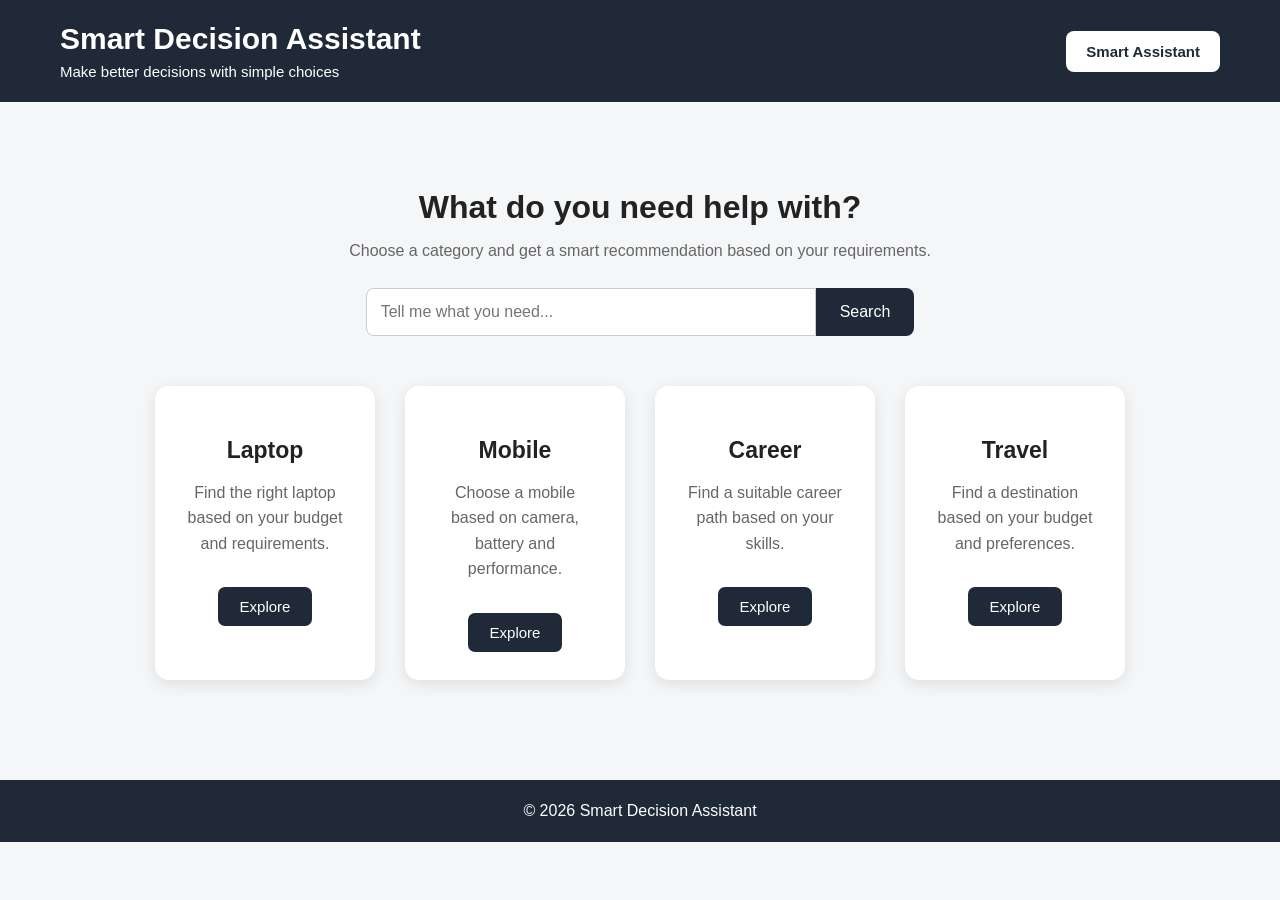
<file: Index.html>
<!DOCTYPE html>
<html lang="en">

<head>

    <meta charset="UTF-8">

    <meta name="viewport" content="width=device-width, initial-scale=1.0">

    <title>Smart Decision Assistant</title>

    <link rel="stylesheet" href="../CSS/style.css">

</head>


<body>


    <!-- Header -->

    <header>

        <div class="logo">

            <h1>
                Smart Decision Assistant
            </h1>

            <p>
                Make better decisions with simple choices
            </p>

        </div>


        <div class="assistant">

            <button>
                Smart Assistant
            </button>

        </div>

    </header>



    <!-- Main Content -->

    <main>


        <!-- Welcome Section -->

        <section class="welcome">

            <h2>
                What do you need help with?
            </h2>

            <p>
                Choose a category and get a smart recommendation
                based on your requirements.
            </p>


            <!-- Search Box -->

            <div class="search-box">

                <input
                    type="text"
                    placeholder="Tell me what you need..."
                >

                <button>
                    Search
                </button>

            </div>

        </section>



        <!-- Decision Categories -->

        <section class="categories">


            <!-- Laptop Card -->

            <div class="card">

                <h3>
                    Laptop
                </h3>

                <p>
                    Find the right laptop based on your
                    budget and requirements.
                </p>

                <a href="laptop.html">

                    <button>
                        Explore
                    </button>

                </a>

            </div>



            <!-- Mobile Card -->

            <div class="card">

                <h3>
                    Mobile
                </h3>

                <p>
                    Choose a mobile based on camera,
                    battery and performance.
                </p>

                <a href="mobile.html">

                    <button>
                        Explore
                    </button>

                </a>

            </div>



            <!-- Career Card -->

            <div class="card">

                <h3>
                    Career
                </h3>

                <p>
                    Find a suitable career path based
                    on your skills.
                </p>

                <a href="career.html">

                    <button>
                        Explore
                    </button>

                </a>

            </div>



            <!-- Travel Card -->

            <div class="card">

                <h3>
                    Travel
                </h3>

                <p>
                    Find a destination based on your
                    budget and preferences.
                </p>

                <a href="travel.html">

                    <button>
                        Explore
                    </button>

                </a>

            </div>


        </section>

    </main>



    <!-- Footer -->

    <footer>

        <p>
            &copy; 2026 Smart Decision Assistant
        </p>

    </footer>


</body>

</html>
</file>
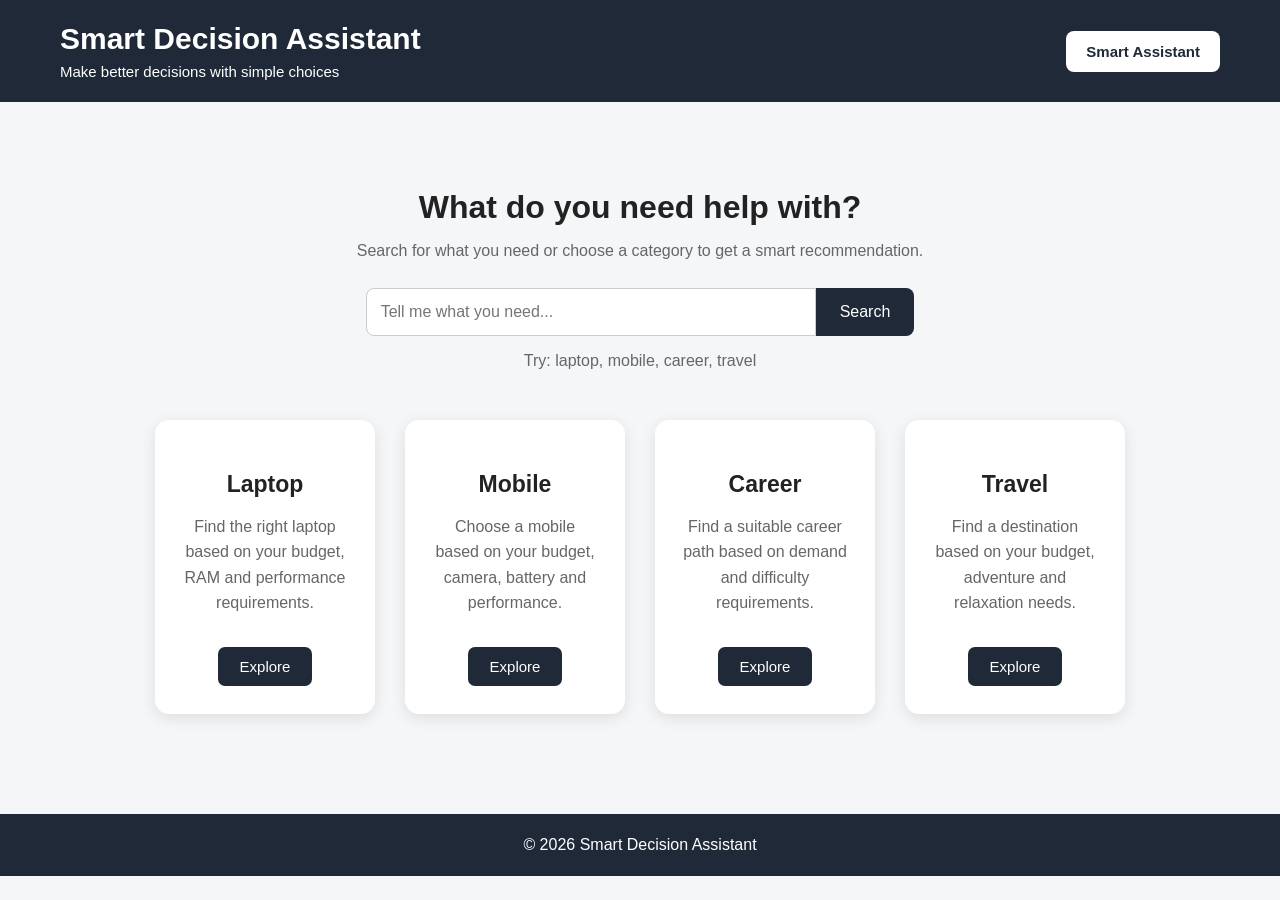
<file: index.html>
<!DOCTYPE html>
<html lang="en">

<head>
    <meta charset="UTF-8">
    <meta name="viewport" content="width=device-width, initial-scale=1.0">

    <title>Smart Decision Assistant</title>

    <!-- CSS -->
    <link rel="stylesheet" href="CSS/style.css">

</head>

<body>

    <!-- ================= HEADER ================= -->

    <header>

        <div class="logo">

            <h1>Smart Decision Assistant</h1>

            <p>Make better decisions with simple choices</p>

        </div>

        <div class="assistant">

            <button type="button" id="assistantButton">
                Smart Assistant
            </button>

        </div>

    </header>


    <!-- ================= MAIN ================= -->

    <main>

        <!-- Welcome Section -->

        <section class="welcome">

            <h2>What do you need help with?</h2>

            <p>
                Search for what you need or choose a category
                to get a smart recommendation.
            </p>


            <!-- Search Box -->

            <div class="search-box">

                <input
                    type="text"
                    id="searchInput"
                    placeholder="Tell me what you need..."
                    autocomplete="off"
                >

                <button
                    type="button"
                    id="searchButton"
                >
                    Search
                </button>

            </div>


            <p id="searchHint">
                Try: laptop, mobile, career, travel
            </p>

        </section>


        <!-- Search Result -->

        <div
            id="searchResult"
            class="search-message"
            style="display: none;"
        ></div>


        <!-- ================= CATEGORIES ================= -->

        <section class="categories">


            <!-- LAPTOP -->

            <div class="card">

                <h3>Laptop</h3>

                <p>
                    Find the right laptop based on your
                    budget, RAM and performance requirements.
                </p>

                <a href="HTML/laptop.html">

                    <button type="button">
                        Explore
                    </button>

                </a>

            </div>


            <!-- MOBILE -->

            <div class="card">

                <h3>Mobile</h3>

                <p>
                    Choose a mobile based on your budget,
                    camera, battery and performance.
                </p>

                <a href="HTML/mobile.html">

                    <button type="button">
                        Explore
                    </button>

                </a>

            </div>


            <!-- CAREER -->

            <div class="card">

                <h3>Career</h3>

                <p>
                    Find a suitable career path based on
                    demand and difficulty requirements.
                </p>

                <a href="HTML/Career.html">

                    <button type="button">
                        Explore
                    </button>

                </a>

            </div>


            <!-- TRAVEL -->

            <div class="card">

                <h3>Travel</h3>

                <p>
                    Find a destination based on your budget,
                    adventure and relaxation needs.
                </p>

                <a href="HTML/Travel.html">

                    <button type="button">
                        Explore
                    </button>

                </a>

            </div>

        </section>

    </main>


    <!-- ================= FOOTER ================= -->

    <footer>

        <p>
            &copy; 2026 Smart Decision Assistant
        </p>

    </footer>


    <!-- JavaScript -->

    <script src="JS/script.js"></script>

</body>

</html>
</file>
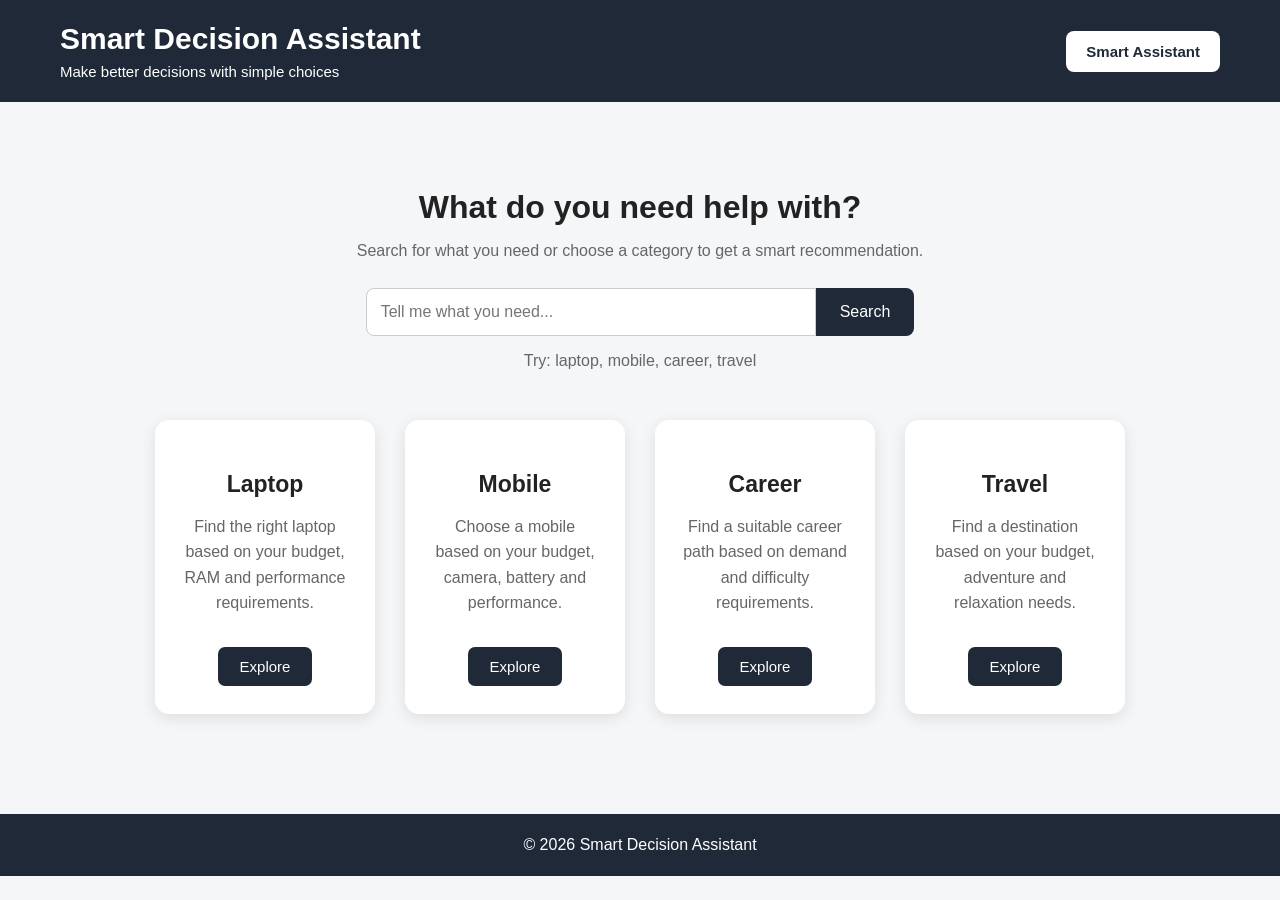
<file: HTML/Index.html>
<!DOCTYPE html>
<html lang="en">

<head>

    <meta charset="UTF-8">

    <meta name="viewport" content="width=device-width, initial-scale=1.0">

    <title>Smart Decision Assistant</title>

    <link rel="stylesheet" href="../CSS/style.css">

</head>


<body>


    <!-- ============================= -->
    <!-- HEADER -->
    <!-- ============================= -->

    <header>

        <div class="logo">

            <h1>
                Smart Decision Assistant
            </h1>

            <p>
                Make better decisions with simple choices
            </p>

        </div>


        <div class="assistant">

            <button type="button" id="assistantButton">
                Smart Assistant
            </button>

        </div>

    </header>



    <!-- ============================= -->
    <!-- MAIN CONTENT -->
    <!-- ============================= -->

    <main>


        <!-- ============================= -->
        <!-- WELCOME SECTION -->
        <!-- ============================= -->

        <section class="welcome">

            <h2>
                What do you need help with?
            </h2>


            <p>
                Search for what you need or choose a category
                to get a smart recommendation.
            </p>



            <!-- ============================= -->
            <!-- SEARCH BOX -->
            <!-- ============================= -->

            <div class="search-box">

                <input
                    type="text"
                    id="searchInput"
                    placeholder="Tell me what you need..."
                    autocomplete="off"
                >


                <button
                    type="button"
                    id="searchButton"
                >
                    Search
                </button>

            </div>


            <p id="searchHint">

                Try:
                laptop,
                mobile,
                career,
                travel

            </p>


        </section>



        <!-- ============================= -->
        <!-- SEARCH RESULT MESSAGE -->
        <!-- ============================= -->

        <div
            id="searchResult"
            class="search-message"
            style="display: none;"
        ></div>



        <!-- ============================= -->
        <!-- DECISION CATEGORIES -->
        <!-- ============================= -->

        <section class="categories">


            <!-- LAPTOP -->

            <div class="card">

                <h3>
                    Laptop
                </h3>


                <p>
                    Find the right laptop based on your
                    budget, RAM and performance requirements.
                </p>


                <a href="laptop.html">

                    <button type="button">
                        Explore
                    </button>

                </a>

            </div>



            <!-- MOBILE -->

            <div class="card">

                <h3>
                    Mobile
                </h3>


                <p>
                    Choose a mobile based on your budget,
                    camera, battery and performance.
                </p>


                <a href="mobile.html">

                    <button type="button">
                        Explore
                    </button>

                </a>

            </div>



            <!-- CAREER -->

            <div class="card">

                <h3>
                    Career
                </h3>


                <p>
                    Find a suitable career path based on
                    demand and difficulty requirements.
                </p>


                <a href="career.html">

                    <button type="button">
                        Explore
                    </button>

                </a>

            </div>



            <!-- TRAVEL -->

            <div class="card">

                <h3>
                    Travel
                </h3>


                <p>
                    Find a destination based on your
                    budget, adventure and relaxation needs.
                </p>


                <a href="travel.html">

                    <button type="button">
                        Explore
                    </button>

                </a>

            </div>


        </section>


    </main>



    <!-- ============================= -->
    <!-- FOOTER -->
    <!-- ============================= -->

    <footer>

        <p>
            &copy; 2026 Smart Decision Assistant
        </p>

    </footer>



    <!-- ============================= -->
    <!-- JAVASCRIPT -->
    <!-- ============================= -->

    <script src="../JS/script.js"></script>


</body>

</html>
</file>
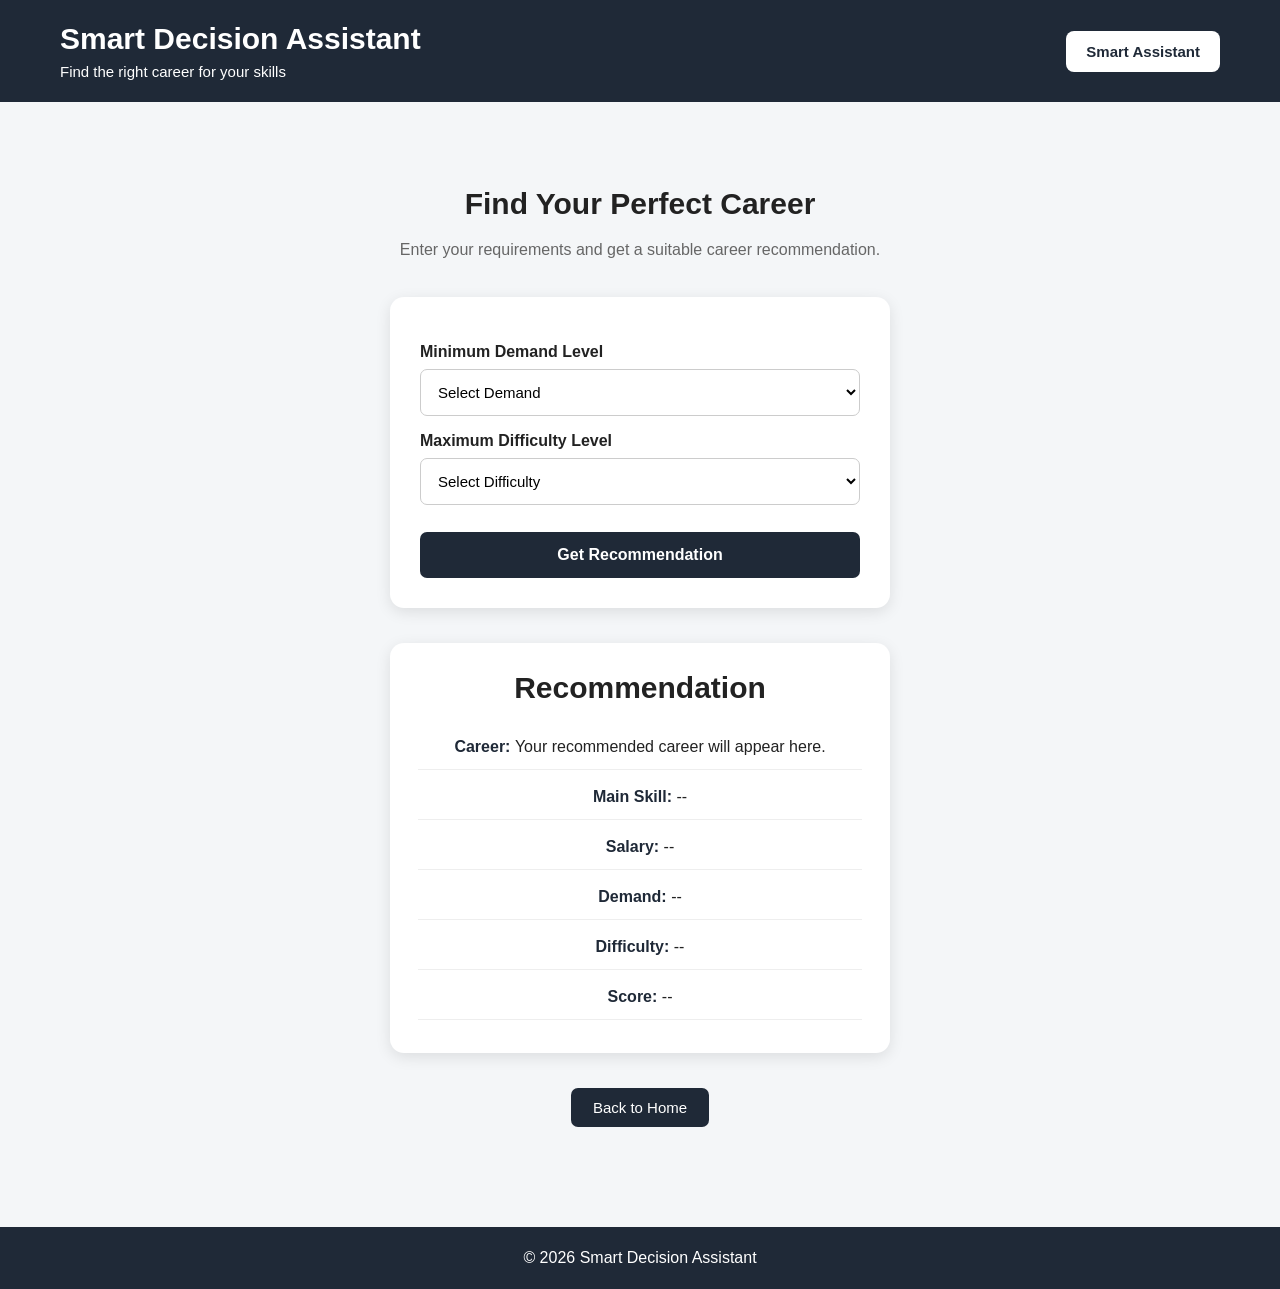
<file: HTML/Career.html>
<!DOCTYPE html>
<html lang="en">

<head>

    <meta charset="UTF-8">

    <meta name="viewport" content="width=device-width, initial-scale=1.0">

    <title>Career Decision - Smart Decision Assistant</title>

    <!-- CSS -->
    <link rel="stylesheet" href="../CSS/style.css">

</head>


<body>


    <!-- ================= HEADER ================= -->

    <header>

        <div class="logo">

            <h1>
                Smart Decision Assistant
            </h1>

            <p>
                Find the right career for your skills
            </p>

        </div>


        <div class="assistant">

            <button
                type="button"
                id="assistantButton"
            >
                Smart Assistant
            </button>

        </div>

    </header>



    <!-- ================= MAIN ================= -->

    <main>

        <section class="laptop-section">


            <h2>
                Find Your Perfect Career
            </h2>


            <p>
                Enter your requirements and get a suitable
                career recommendation.
            </p>



            <!-- ================= CAREER FORM ================= -->

            <div class="laptop-form">


                <!-- Demand -->

                <label for="demand">
                    Minimum Demand Level
                </label>


                <select id="demand">

                    <option value="">
                        Select Demand
                    </option>

                    <option value="6">
                        Basic
                    </option>

                    <option value="7">
                        Good
                    </option>

                    <option value="8">
                        High
                    </option>

                    <option value="9">
                        Very High
                    </option>

                    <option value="10">
                        Excellent
                    </option>

                </select>



                <!-- Difficulty -->

                <label for="difficulty">
                    Maximum Difficulty Level
                </label>


                <select id="difficulty">

                    <option value="">
                        Select Difficulty
                    </option>

                    <option value="5">
                        Very Easy
                    </option>

                    <option value="6">
                        Easy
                    </option>

                    <option value="7">
                        Medium
                    </option>

                    <option value="8">
                        Hard
                    </option>

                    <option value="9">
                        Very Hard
                    </option>

                </select>



                <!-- Recommendation Button -->

                <button
                    type="button"
                    class="recommend-btn"
                >
                    Get Recommendation
                </button>


            </div>



            <!-- ================= RESULT ================= -->

            <div class="result">


                <h2>
                    Recommendation
                </h2>


                <div class="result-details">


                    <p>

                        <strong>
                            Career:
                        </strong>

                        Your recommended career will appear here.

                    </p>



                    <p>

                        <strong>
                            Main Skill:
                        </strong>

                        --

                    </p>



                    <p>

                        <strong>
                            Salary:
                        </strong>

                        --

                    </p>



                    <p>

                        <strong>
                            Demand:
                        </strong>

                        --

                    </p>



                    <p>

                        <strong>
                            Difficulty:
                        </strong>

                        --

                    </p>



                    <p>

                        <strong>
                            Score:
                        </strong>

                        --

                    </p>


                </div>


            </div>



            <!-- ================= BACK TO HOME ================= -->

            <div class="back-home">

                <a href="../index.html">

                    <button type="button">
                        Back to Home
                    </button>

                </a>

            </div>


        </section>

    </main>



    <!-- ================= FOOTER ================= -->

    <footer>

        <p>
            &copy; 2026 Smart Decision Assistant
        </p>

    </footer>



    <!-- ================= JAVASCRIPT ================= -->

    <script src="../JS/script.js"></script>


</body>

</html>
</file>
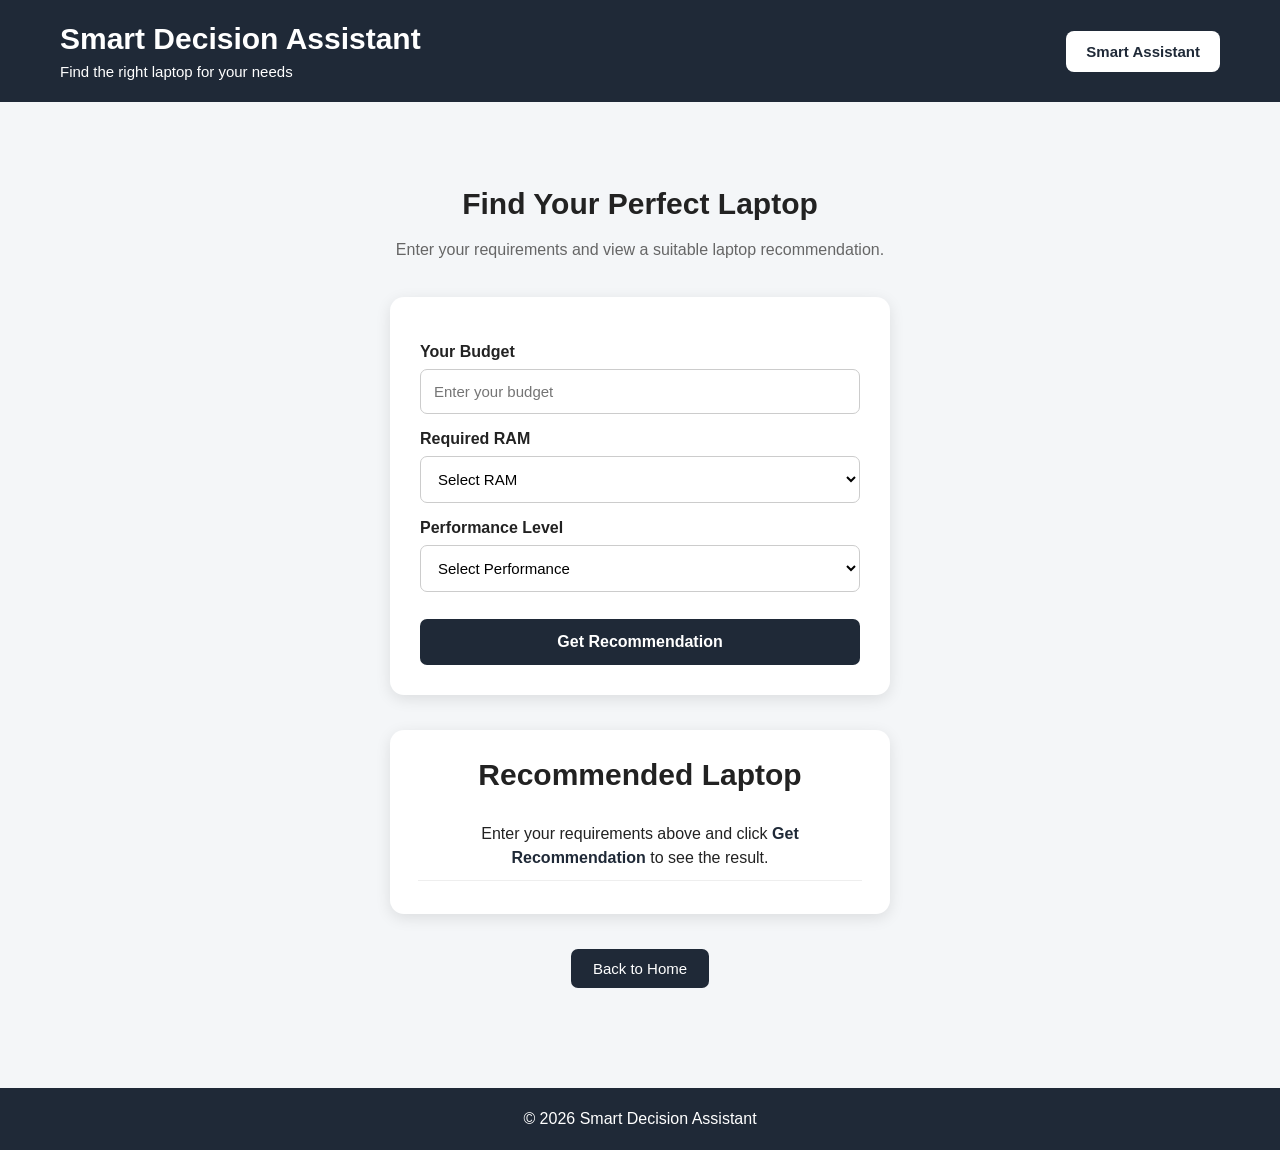
<file: HTML/laptop.html>
<!DOCTYPE html>
<html lang="en">

<head>

    <meta charset="UTF-8">

    <meta name="viewport" content="width=device-width, initial-scale=1.0">

    <title>Laptop Decision - Smart Decision Assistant</title>

    <!-- CSS -->
    <link rel="stylesheet" href="../CSS/style.css">

</head>


<body>


    <!-- ============================= -->
    <!-- HEADER -->
    <!-- ============================= -->

    <header>

        <div class="logo">

            <h1>
                Smart Decision Assistant
            </h1>

            <p>
                Find the right laptop for your needs
            </p>

        </div>


        <div class="assistant">

            <button
                type="button"
                id="assistantButton"
            >
                Smart Assistant
            </button>

        </div>

    </header>



    <!-- ============================= -->
    <!-- MAIN CONTENT -->
    <!-- ============================= -->

    <main>

        <section class="laptop-section">


            <h2>
                Find Your Perfect Laptop
            </h2>


            <p>
                Enter your requirements and view a suitable
                laptop recommendation.
            </p>



            <!-- ============================= -->
            <!-- LAPTOP FORM -->
            <!-- ============================= -->

            <div class="laptop-form">


                <!-- Budget -->

                <label for="budget">
                    Your Budget
                </label>


                <input
                    type="number"
                    id="budget"
                    placeholder="Enter your budget"
                    min="1"
                >



                <!-- RAM -->

                <label for="ram">
                    Required RAM
                </label>


                <select id="ram">

                    <option value="">
                        Select RAM
                    </option>

                    <option value="8">
                        8 GB
                    </option>

                    <option value="16">
                        16 GB
                    </option>

                    <option value="32">
                        32 GB
                    </option>

                </select>



                <!-- Performance -->

                <label for="performance">
                    Performance Level
                </label>


                <select id="performance">

                    <option value="">
                        Select Performance
                    </option>

                    <option value="6">
                        Basic
                    </option>

                    <option value="7">
                        Good
                    </option>

                    <option value="8">
                        High
                    </option>

                    <option value="9">
                        Very High
                    </option>

                </select>



                <!-- Recommendation Button -->

                <button
                    type="button"
                    class="recommend-btn"
                >
                    Get Recommendation
                </button>


            </div>



            <!-- ============================= -->
            <!-- RECOMMENDATION RESULT -->
            <!-- ============================= -->

            <div class="result">


                <h2>
                    Recommended Laptop
                </h2>


                <div class="result-details">

                    <p>
                        Enter your requirements above
                        and click
                        <strong>
                            Get Recommendation
                        </strong>
                        to see the result.
                    </p>

                </div>


            </div>



            <!-- ============================= -->
            <!-- BACK HOME -->
            <!-- ============================= -->

            <div class="back-home">

                <a href="../index.html">

                    <button type="button">
                        Back to Home
                    </button>

                </a>

            </div>


        </section>

    </main>



    <!-- ============================= -->
    <!-- FOOTER -->
    <!-- ============================= -->

    <footer>

        <p>
            &copy; 2026 Smart Decision Assistant
        </p>

    </footer>



    <!-- ============================= -->
    <!-- JAVASCRIPT -->
    <!-- ============================= -->

    <script src="../JS/script.js"></script>


</body>

</html>
</file>
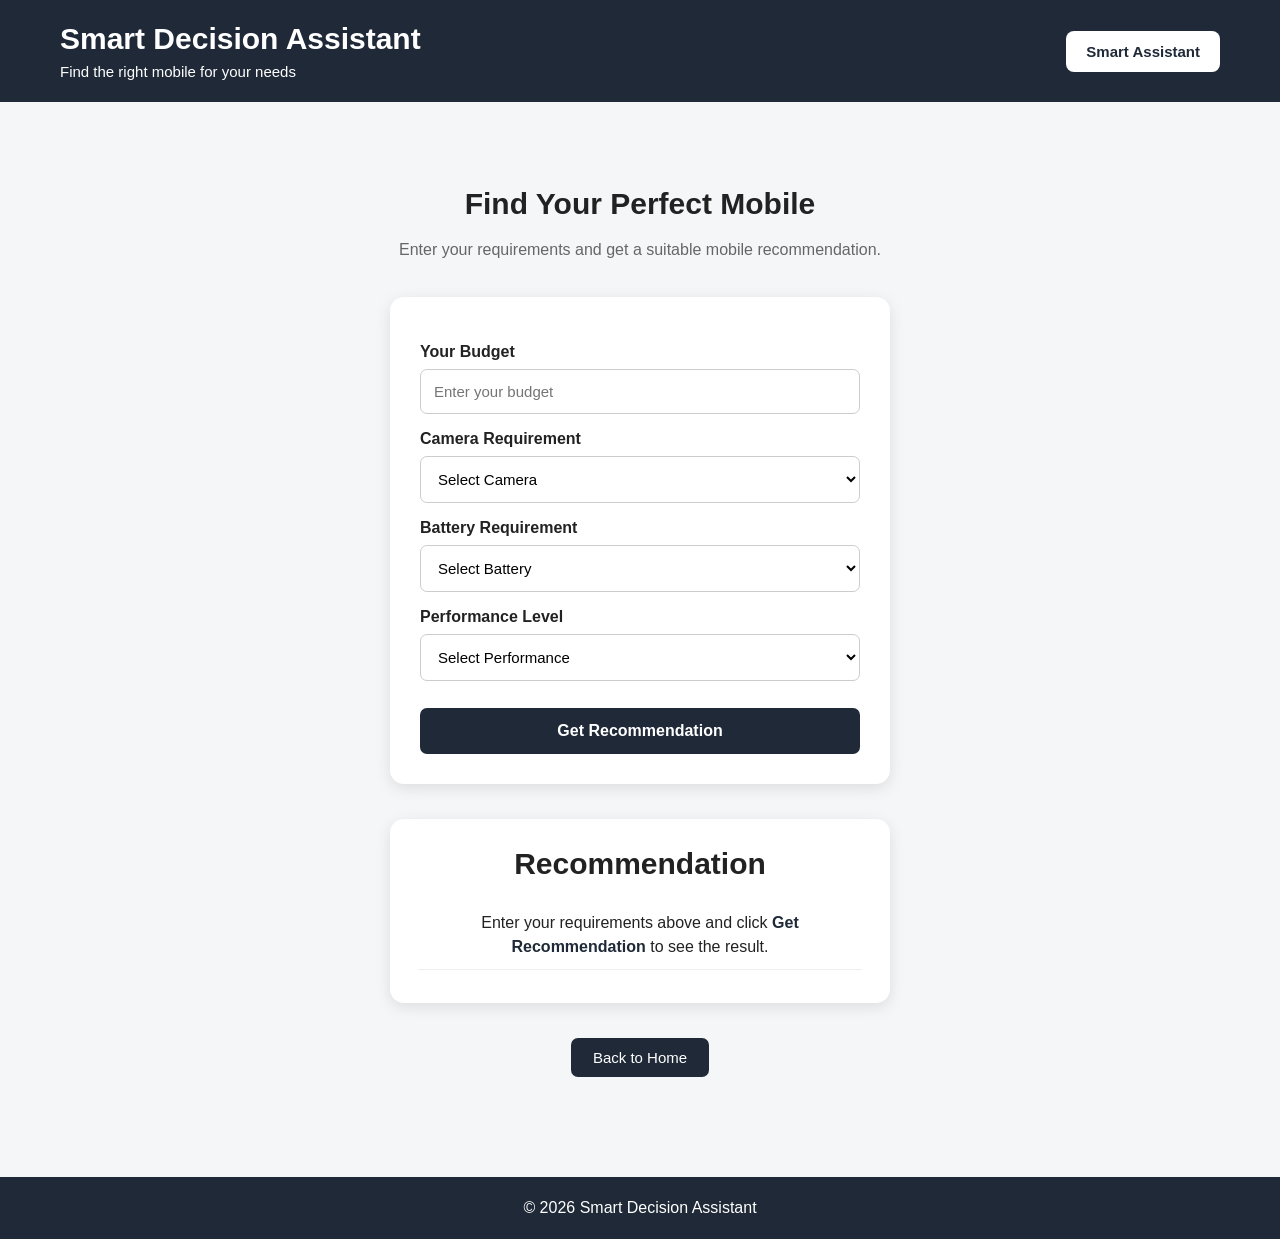
<file: HTML/mobile.html>
<!DOCTYPE html>
<html lang="en">

<head>

    <meta charset="UTF-8">

    <meta name="viewport" content="width=device-width, initial-scale=1.0">

    <title>Mobile Decision - Smart Decision Assistant</title>

    <link rel="stylesheet" href="../CSS/style.css">

</head>


<body>


    <!-- ============================= -->
    <!-- HEADER -->
    <!-- ============================= -->

    <header>

        <div class="logo">

            <h1>
                Smart Decision Assistant
            </h1>

            <p>
                Find the right mobile for your needs
            </p>

        </div>


        <div class="assistant">

            <button
                type="button"
                id="assistantButton"
            >
                Smart Assistant
            </button>

        </div>

    </header>



    <!-- ============================= -->
    <!-- MAIN CONTENT -->
    <!-- ============================= -->

    <main>

        <section class="laptop-section">


            <h2>
                Find Your Perfect Mobile
            </h2>


            <p>
                Enter your requirements and get a suitable
                mobile recommendation.
            </p>



            <!-- ============================= -->
            <!-- MOBILE FORM -->
            <!-- ============================= -->

            <div class="laptop-form">


                <!-- Budget -->

                <label for="budget">
                    Your Budget
                </label>


                <input
                    type="number"
                    id="budget"
                    placeholder="Enter your budget"
                    min="1"
                >



                <!-- Camera -->

                <label for="camera">
                    Camera Requirement
                </label>


                <select id="camera">

                    <option value="">
                        Select Camera
                    </option>

                    <option value="6">
                        Basic
                    </option>

                    <option value="7">
                        Good
                    </option>

                    <option value="8">
                        High
                    </option>

                    <option value="9">
                        Very High
                    </option>

                </select>



                <!-- Battery -->

                <label for="battery">
                    Battery Requirement
                </label>


                <select id="battery">

                    <option value="">
                        Select Battery
                    </option>

                    <option value="6">
                        Basic
                    </option>

                    <option value="7">
                        Good
                    </option>

                    <option value="8">
                        High
                    </option>

                    <option value="9">
                        Very High
                    </option>

                </select>



                <!-- Performance -->

                <label for="performance">
                    Performance Level
                </label>


                <select id="performance">

                    <option value="">
                        Select Performance
                    </option>

                    <option value="6">
                        Basic
                    </option>

                    <option value="7">
                        Good
                    </option>

                    <option value="8">
                        High
                    </option>

                    <option value="9">
                        Very High
                    </option>

                </select>



                <!-- Recommendation Button -->

                <button
                    type="button"
                    class="recommend-btn"
                >
                    Get Recommendation
                </button>


            </div>



            <!-- ============================= -->
            <!-- RECOMMENDATION RESULT -->
            <!-- ============================= -->

            <div class="result">


                <h2>
                    Recommendation
                </h2>


                <div class="result-details">

                    <p>
                        Enter your requirements above
                        and click
                        <strong>
                            Get Recommendation
                        </strong>
                        to see the result.
                    </p>

                </div>


            </div>



            <!-- ============================= -->
            <!-- BACK TO HOME -->
            <!-- ============================= -->

            <div class="back-home">

                <a href="../index.html">

                    <button type="button">
                        Back to Home
                    </button>

                </a>

            </div>


        </section>

    </main>



    <!-- ============================= -->
    <!-- FOOTER -->
    <!-- ============================= -->

    <footer>

        <p>
            &copy; 2026 Smart Decision Assistant
        </p>

    </footer>



    <!-- ============================= -->
    <!-- JAVASCRIPT -->
    <!-- ============================= -->

    <script src="../JS/script.js"></script>


</body>

</html>
</file>
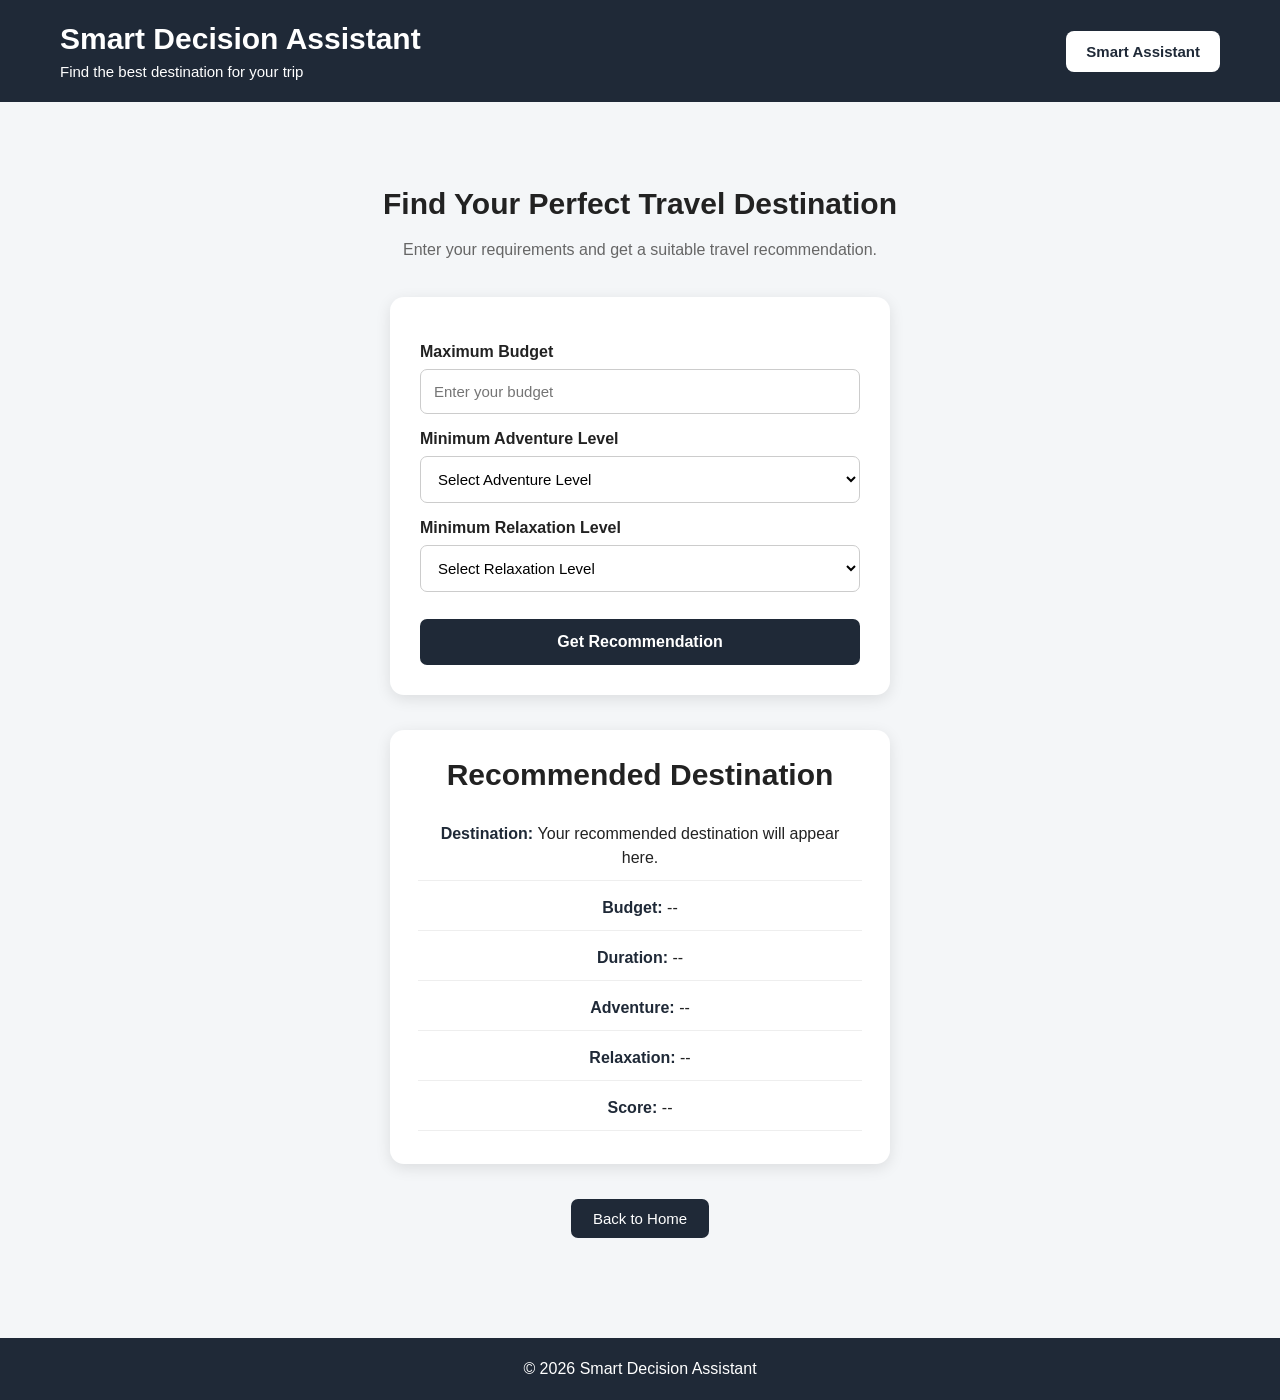
<file: HTML/Travel.html>
<!DOCTYPE html>
<html lang="en">

<head>

    <meta charset="UTF-8">

    <meta name="viewport" content="width=device-width, initial-scale=1.0">

    <title>Travel Decision - Smart Decision Assistant</title>

    <link rel="stylesheet" href="../CSS/style.css">

</head>


<body>


    <!-- Header -->

    <header>

        <div class="logo">

            <h1>
                Smart Decision Assistant
            </h1>

            <p>
                Find the best destination for your trip
            </p>

        </div>


        <div class="assistant">

            <button type="button" id="assistantButton">
                Smart Assistant
            </button>

        </div>

    </header>



    <!-- Main Content -->

    <main>

        <section class="laptop-section">


            <h2>
                Find Your Perfect Travel Destination
            </h2>


            <p>
                Enter your requirements and get a suitable
                travel recommendation.
            </p>



            <!-- Travel Form -->

            <div class="laptop-form">


                <!-- Budget -->

                <label for="budget">
                    Maximum Budget
                </label>


                <input
                    type="number"
                    id="budget"
                    placeholder="Enter your budget"
                    min="1"
                >



                <!-- Adventure -->

                <label for="adventure">
                    Minimum Adventure Level
                </label>


                <select id="adventure">

                    <option value="">
                        Select Adventure Level
                    </option>

                    <option value="5">
                        Basic
                    </option>

                    <option value="6">
                        Good
                    </option>

                    <option value="7">
                        High
                    </option>

                    <option value="8">
                        Very High
                    </option>

                    <option value="9">
                        Extreme
                    </option>

                    <option value="10">
                        Maximum
                    </option>

                </select>



                <!-- Relaxation -->

                <label for="relaxation">
                    Minimum Relaxation Level
                </label>


                <select id="relaxation">

                    <option value="">
                        Select Relaxation Level
                    </option>

                    <option value="5">
                        Basic
                    </option>

                    <option value="6">
                        Good
                    </option>

                    <option value="7">
                        High
                    </option>

                    <option value="8">
                        Very High
                    </option>

                    <option value="9">
                        Excellent
                    </option>

                    <option value="10">
                        Maximum
                    </option>

                </select>



                <!-- Recommendation Button -->

                <button
                    type="button"
                    class="recommend-btn"
                >
                    Get Recommendation
                </button>


            </div>



            <!-- Recommendation Result -->

            <div class="result">


                <h2>
                    Recommended Destination
                </h2>


                <div class="result-details">


                    <p>

                        <strong>
                            Destination:
                        </strong>

                        Your recommended destination will appear here.

                    </p>



                    <p>

                        <strong>
                            Budget:
                        </strong>

                        --

                    </p>



                    <p>

                        <strong>
                            Duration:
                        </strong>

                        --

                    </p>



                    <p>

                        <strong>
                            Adventure:
                        </strong>

                        --

                    </p>



                    <p>

                        <strong>
                            Relaxation:
                        </strong>

                        --

                    </p>



                    <p>

                        <strong>
                            Score:
                        </strong>

                        --

                    </p>


                </div>


            </div>



            <!-- Back to Home -->

            <div class="back-home">

                <a href="../index.html">

                    <button type="button">
                        Back to Home
                    </button>

                </a>

            </div>


        </section>

    </main>



    <!-- Footer -->

    <footer>

        <p>
            &copy; 2026 Smart Decision Assistant
        </p>

    </footer>



    <!-- JavaScript -->

    <script src="../JS/script.js"></script>


</body>

</html>
</file>
<file: CSS/style.css>
/* ================================================= */
/* SMART DECISION ASSISTANT - MAIN STYLE SHEET */
/* ================================================= */


/* ============================= */
/* BODY */
/* ============================= */

body {
    margin: 0;
    font-family: Arial, sans-serif;

    background-color: #f4f6f8;

    color: #222;
}


/* ============================= */
/* HEADER */
/* ============================= */

header {
    display: flex;

    justify-content: space-between;

    align-items: center;

    padding: 22px 60px;

    background-color: #1f2937;

    color: white;
}


/* ============================= */
/* LOGO */
/* ============================= */

.logo h1 {
    margin: 0;

    font-size: 30px;
}

.logo p {
    margin: 7px 0 0;

    font-size: 15px;
}


/* ============================= */
/* ASSISTANT BUTTON */
/* ============================= */

.assistant button {
    padding: 12px 20px;

    border: none;

    border-radius: 8px;

    background-color: white;

    color: #1f2937;

    font-size: 15px;

    font-weight: bold;

    cursor: pointer;

    transition: 0.3s;
}

.assistant button:hover {
    transform: translateY(-2px);
}


/* ============================= */
/* MAIN */
/* ============================= */

main {
    padding: 60px;
}


/* ============================= */
/* WELCOME SECTION */
/* ============================= */

.welcome {
    text-align: center;

    margin-bottom: 50px;
}

.welcome h2 {
    font-size: 32px;

    margin-bottom: 12px;
}

.welcome p {
    color: #666;

    font-size: 16px;
}


/* ============================= */
/* SEARCH BOX */
/* ============================= */

.search-box {
    display: flex;

    justify-content: center;

    margin-top: 28px;
}

.search-box input {
    width: 450px;

    padding: 14px;

    border: 1px solid #ccc;

    border-radius: 8px 0 0 8px;

    font-size: 16px;

    outline: none;

    box-sizing: border-box;
}

.search-box input:focus {
    border-color: #1f2937;
}

.search-box button {
    padding: 14px 24px;

    border: none;

    border-radius: 0 8px 8px 0;

    background-color: #1f2937;

    color: white;

    font-size: 16px;

    cursor: pointer;

    transition: 0.3s;
}

.search-box button:hover {
    background-color: #374151;
}


/* ============================= */
/* SEARCH RESULT MESSAGE */
/* ============================= */

.search-message {
    width: 700px;

    max-width: 100%;

    margin: 25px auto 40px;

    padding: 18px 22px;

    background-color: white;

    border-radius: 12px;

    box-shadow: 0 4px 15px rgba(0, 0, 0, 0.10);

    text-align: center;

    font-size: 16px;

    box-sizing: border-box;
}


/* ============================= */
/* SEARCH RESULT LINK / BUTTON */
/* ============================= */

.search-message a {
    color: #1f2937;

    font-weight: bold;

    text-decoration: none;
}

.search-message a:hover {
    text-decoration: underline;
}


/* ============================= */
/* CATEGORY SECTION */
/* ============================= */

.categories {
    display: flex;

    justify-content: center;

    gap: 30px;

    flex-wrap: wrap;
}


/* ============================= */
/* CARD */
/* ============================= */

.card {
    width: 220px;

    padding: 28px;

    background-color: white;

    border-radius: 14px;

    box-shadow: 0 4px 15px rgba(0, 0, 0, 0.10);

    text-align: center;

    transition: 0.3s;

    box-sizing: border-box;
}

.card:hover {
    transform: translateY(-8px);

    box-shadow: 0 10px 25px rgba(0, 0, 0, 0.15);
}


/* ============================= */
/* CARD HEADING */
/* ============================= */

.card h3 {
    font-size: 23px;

    margin-bottom: 12px;
}


/* ============================= */
/* CARD TEXT */
/* ============================= */

.card p {
    color: #666;

    line-height: 1.6;

    min-height: 70px;
}


/* ============================= */
/* EXPLORE BUTTON */
/* ============================= */

.card button {
    margin-top: 15px;

    padding: 11px 22px;

    border: none;

    border-radius: 7px;

    background-color: #1f2937;

    color: white;

    font-size: 15px;

    cursor: pointer;

    transition: 0.3s;
}

.card button:hover {
    background-color: #374151;

    transform: scale(1.05);
}


/* ============================= */
/* DECISION PAGE */
/* ============================= */

.laptop-section {
    max-width: 700px;

    margin: 0 auto;

    text-align: center;
}

.laptop-section h2 {
    font-size: 30px;

    margin-bottom: 10px;
}

.laptop-section > p {
    color: #666;

    font-size: 16px;

    line-height: 1.6;
}


/* ============================= */
/* FORM */
/* ============================= */

.laptop-form {
    width: 500px;

    max-width: 100%;

    margin: 35px auto;

    padding: 30px;

    background-color: white;

    border-radius: 14px;

    box-shadow: 0 4px 15px rgba(0, 0, 0, 0.10);

    text-align: left;

    box-sizing: border-box;
}


/* ============================= */
/* FORM LABEL */
/* ============================= */

.laptop-form label {
    display: block;

    margin-top: 16px;

    margin-bottom: 8px;

    font-weight: bold;
}


/* ============================= */
/* INPUT + SELECT */
/* ============================= */

.laptop-form input,
.laptop-form select {
    width: 100%;

    padding: 13px;

    border: 1px solid #ccc;

    border-radius: 7px;

    font-size: 15px;

    box-sizing: border-box;

    outline: none;

    background-color: white;
}

.laptop-form input:focus,
.laptop-form select:focus {
    border-color: #1f2937;
}


/* ============================= */
/* RECOMMEND BUTTON */
/* ============================= */

.recommend-btn {
    width: 100%;

    margin-top: 27px;

    padding: 14px;

    border: none;

    border-radius: 7px;

    background-color: #1f2937;

    color: white;

    font-size: 16px;

    font-weight: bold;

    cursor: pointer;

    transition: 0.3s;
}

.recommend-btn:hover {
    background-color: #374151;

    transform: translateY(-2px);
}


/* ============================= */
/* RESULT BOX */
/* ============================= */

.result {
    width: 500px;

    max-width: 100%;

    margin: 35px auto;

    padding: 28px;

    background-color: white;

    border-radius: 14px;

    box-shadow: 0 4px 15px rgba(0, 0, 0, 0.10);

    box-sizing: border-box;
}

.result h2 {
    margin-top: 0;

    text-align: center;
}


/* ============================= */
/* RESULT DETAILS */
/* ============================= */

.result-details {
    margin-top: 20px;
}

.result-details p {
    padding: 10px;

    margin: 5px 0;

    border-bottom: 1px solid #eee;

    line-height: 1.5;
}

.result-details strong {
    color: #1f2937;
}


/* ============================= */
/* SUCCESS MESSAGE */
/* ============================= */

.success-message {
    padding: 14px;

    margin-top: 15px;

    border-radius: 8px;

    background-color: #ecfdf5;

    color: #166534;

    font-weight: bold;

    text-align: center;
}


/* ============================= */
/* ERROR MESSAGE */
/* ============================= */

.error-message {
    padding: 14px;

    margin-top: 15px;

    border-radius: 8px;

    background-color: #fef2f2;

    color: #b91c1c;

    font-weight: bold;

    text-align: center;
}


/* ============================= */
/* BACK HOME */
/* ============================= */

.back-home {
    text-align: center;

    margin-top: 20px;
}

.back-home button {
    padding: 11px 22px;

    border: none;

    border-radius: 7px;

    background-color: #1f2937;

    color: white;

    cursor: pointer;

    font-size: 15px;

    transition: 0.3s;
}

.back-home button:hover {
    background-color: #374151;

    transform: translateY(-2px);
}


/* ============================= */
/* FOOTER */
/* ============================= */

footer {
    text-align: center;

    padding: 22px;

    margin-top: 40px;

    background-color: #1f2937;

    color: white;
}

footer p {
    margin: 0;
}


/* ============================= */
/* RESPONSIVE DESIGN */
/* ============================= */

@media (max-width: 768px) {

    /* HEADER */

    header {
        padding: 20px;

        flex-direction: column;

        gap: 15px;

        text-align: center;
    }


    /* MAIN */

    main {
        padding: 30px 20px;
    }


    /* WELCOME */

    .welcome h2 {
        font-size: 26px;
    }


    /* SEARCH */

    .search-box {
        width: 100%;
    }

    .search-box input {
        width: 70%;

        min-width: 0;
    }

    .search-box button {
        width: 30%;

        padding-left: 10px;

        padding-right: 10px;
    }


    /* SEARCH MESSAGE */

    .search-message {
        width: 100%;

        margin-top: 20px;
    }


    /* CARDS */

    .card {
        width: 100%;

        max-width: 300px;
    }


    /* FORMS */

    .laptop-form,
    .result {
        width: 100%;
    }

}


/* ============================= */
/* SMALL MOBILE DEVICES */
/* ============================= */

@media (max-width: 480px) {

    header {
        padding: 18px 15px;
    }

    .logo h1 {
        font-size: 24px;
    }

    .logo p {
        font-size: 14px;
    }

    main {
        padding: 25px 15px;
    }

    .welcome h2 {
        font-size: 23px;
    }

    .search-box input {
        font-size: 14px;

        padding: 12px;
    }

    .search-box button {
        font-size: 14px;

        padding: 12px 8px;
    }

    .laptop-section h2 {
        font-size: 25px;
    }

    .laptop-form {
        padding: 22px;
    }

    .result {
        padding: 22px;
    }

}
</file>
